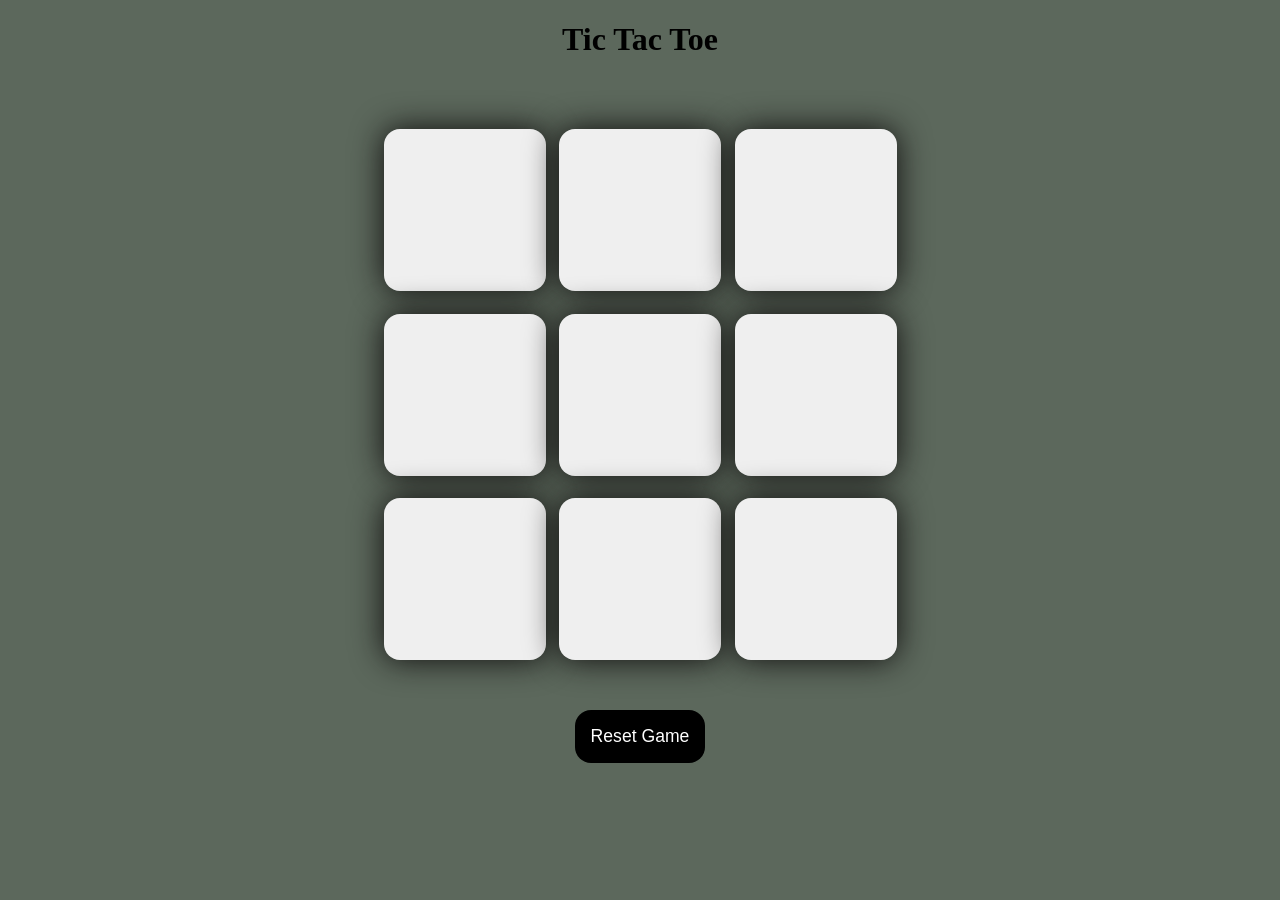
<file: 9.html>
<!DOCTYPE html>
<html lang="en">
<head>
    <meta charset="UTF-8">
    <meta name="viewport" content="width=device-width, initial-scale=1.0">
    <title>Tic Tac Toe</title>
    <link rel="stylesheet" href="9.css">
</head>
<body>
    <div class="msg-container hide">
        <p id="msg">Winner</p>
        <button id="new-btn">New Game </button>
    </div>
<main>
    <h1>Tic Tac Toe</h1>
    <div class="container">
    <div class="game">
       <button class="box"></button>
       <button class="box"></button>
       <button class="box"></button>
       <button class="box"></button>
       <button class="box"></button>
       <button class="box"></button>
       <button class="box"></button>
       <button class="box"></button>
       <button class="box"></button>
    </div>
</div>
</main>
<button id="reset-btn">Reset Game</button>

 <script src="9.js"></script>
 
</body>
</html>
</file>
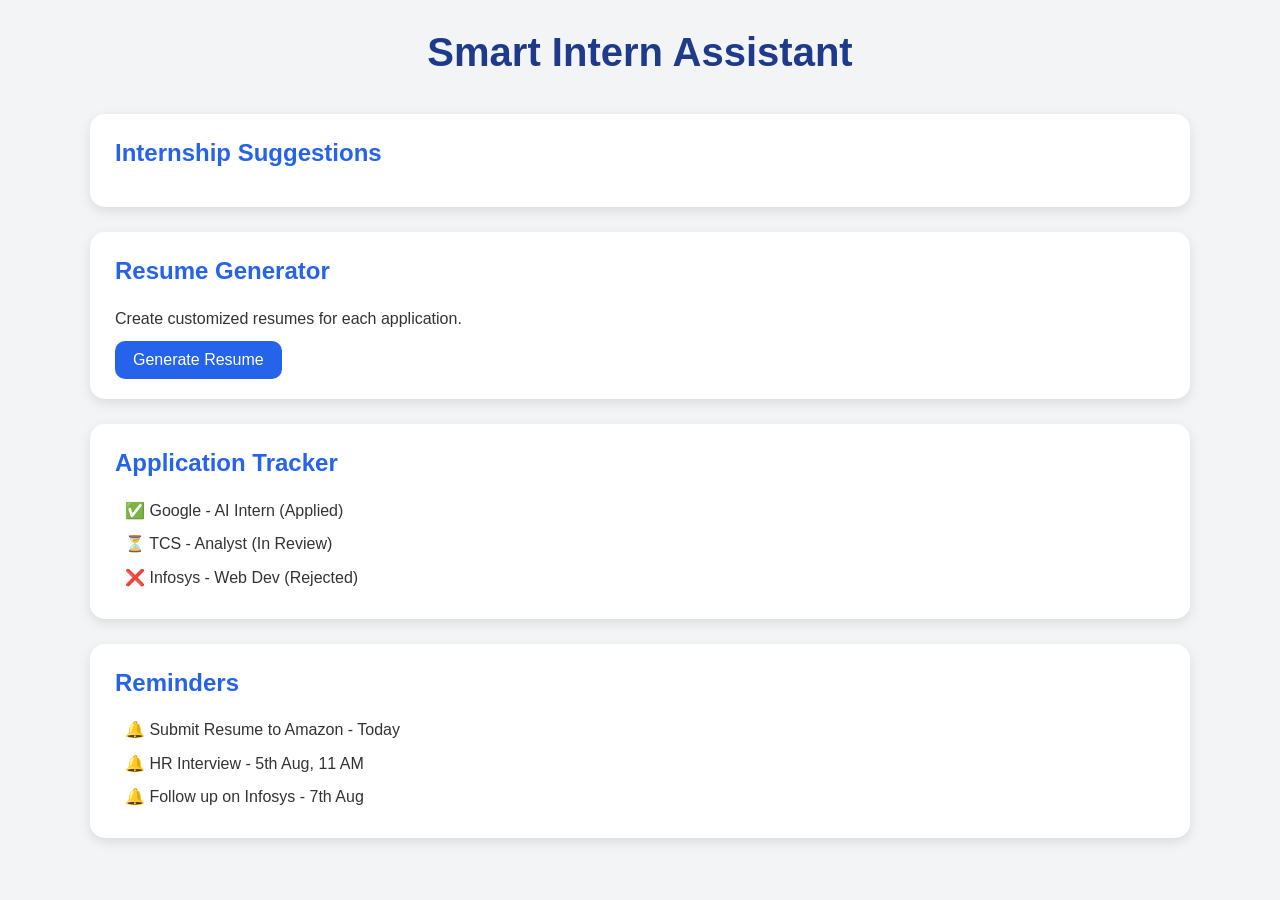
<file: Project.html>
<!DOCTYPE html>
<html lang="en">
<head>
  <meta charset="UTF-8" />
  <meta name="viewport" content="width=device-width, initial-scale=1.0" />
  <title>Smart Intern Assistant</title>
 <link rel="stylesheet" href="Project.css">
</head>
<body>
  <div class="container">
    <h1>Smart Intern Assistant</h1>

    <section class="card">
      <h2>Internship Suggestions</h2>
      <ul id="internship-list">
        <!-- Fetched from backend via JS -->
      </ul>
    </section>

    <section class="card">
      <h2>Resume Generator</h2>
      <p>Create customized resumes for each application.</p>
      <button id="generate-resume">Generate Resume</button>
    </section>

    <section class="card">
      <h2>Application Tracker</h2>
      <ul>
        <li>✅ Google - AI Intern (Applied)</li>
        <li>⏳ TCS - Analyst (In Review)</li>
        <li>❌ Infosys - Web Dev (Rejected)</li>
      </ul>
    </section>

    <section class="card">
      <h2>Reminders</h2>
      <ul>
        <li>🔔 Submit Resume to Amazon - Today</li>
        <li>🔔 HR Interview - 5th Aug, 11 AM</li>
        <li>🔔 Follow up on Infosys - 7th Aug</li>
</file>
<file: 9.css>
*{
    margin: 0p;
    padding: 0px;

}

body{
    background-color: rgb(92, 104, 92);
    text-align: center;

}

.container{
    height: 70vh;
    display: flex;
    flex-wrap: wrap;
    justify-content: center;
    align-items: center;

}

.game{
    height: 60vmin;
    width: 60vmin;
    display: flex;
    flex-wrap: wrap;
    justify-content: center;
    align-items: center;
    gap: 1.5vmin;


}

.box{
    height: 18vmin;
    width: 18vmin;
    border-radius: 1rem;
    border: none;
    box-shadow:  0 0 2rem rgb(14, 12, 12);
    font-size: 8vmin;
    color: rgb(208, 28, 28);
}

#reset-btn{
  background-color: black;
  color: white;
    padding: 1rem;
    font-size: 1.1rem;
    border-radius: 1rem;
    border: none;

}

#new-btn{
    background-color: black;
    color: red;
    padding: 1rem;
    font-size: 1.1rem;
    border-radius: 1rem;
    border: none;
}

#msg {
    color: white;
    font-size: 8vmin;
}

.msg-container{
    height: 20vmin;
}
.hide{
    display: none;
}
</file>
<file: Project.css>
/* General Reset */
* {
  margin: 0;
  padding: 0;
  box-sizing: border-box;
}

/* Body Styling */
body {
  font-family: 'Segoe UI', Tahoma, Geneva, Verdana, sans-serif;
  background-color: #f3f4f6;
  color: #333;
  line-height: 1.6;
  padding: 20px;
}

/* Container */
.container {
  max-width: 1100px;
  margin: auto;
}

/* Heading */
h1 {
  text-align: center;
  font-size: 2.5rem;
  margin-bottom: 30px;
  color: #1e3a8a;
}

/* Card */
.card {
  background-color: #fff;
  padding: 20px 25px;
  margin-bottom: 25px;
  border-radius: 15px;
  box-shadow: 0 4px 12px rgba(0, 0, 0, 0.1);
  transition: transform 0.2s ease;
}

.card:hover {
  transform: scale(1.02);
}

/* Card Headings */
.card h2 {
  font-size: 1.5rem;
  margin-bottom: 15px;
  color: #2563eb;
}

/* List Styling */
.card ul {
  list-style-type: none;
}

.card ul li {
  margin: 8px 0;
  font-size: 1rem;
  padding-left: 10px;
  position: relative;
}

/* Button */
button {
  margin-top: 10px;
  background-color: #2563eb;
  color: white;
  border: none;
  padding: 10px 18px;
  border-radius: 10px;
  cursor: pointer;
  font-size: 1rem;
  transition: background-color 0.3s ease;
}

button:hover {
  background-color: #1e40af;
}
</file>
